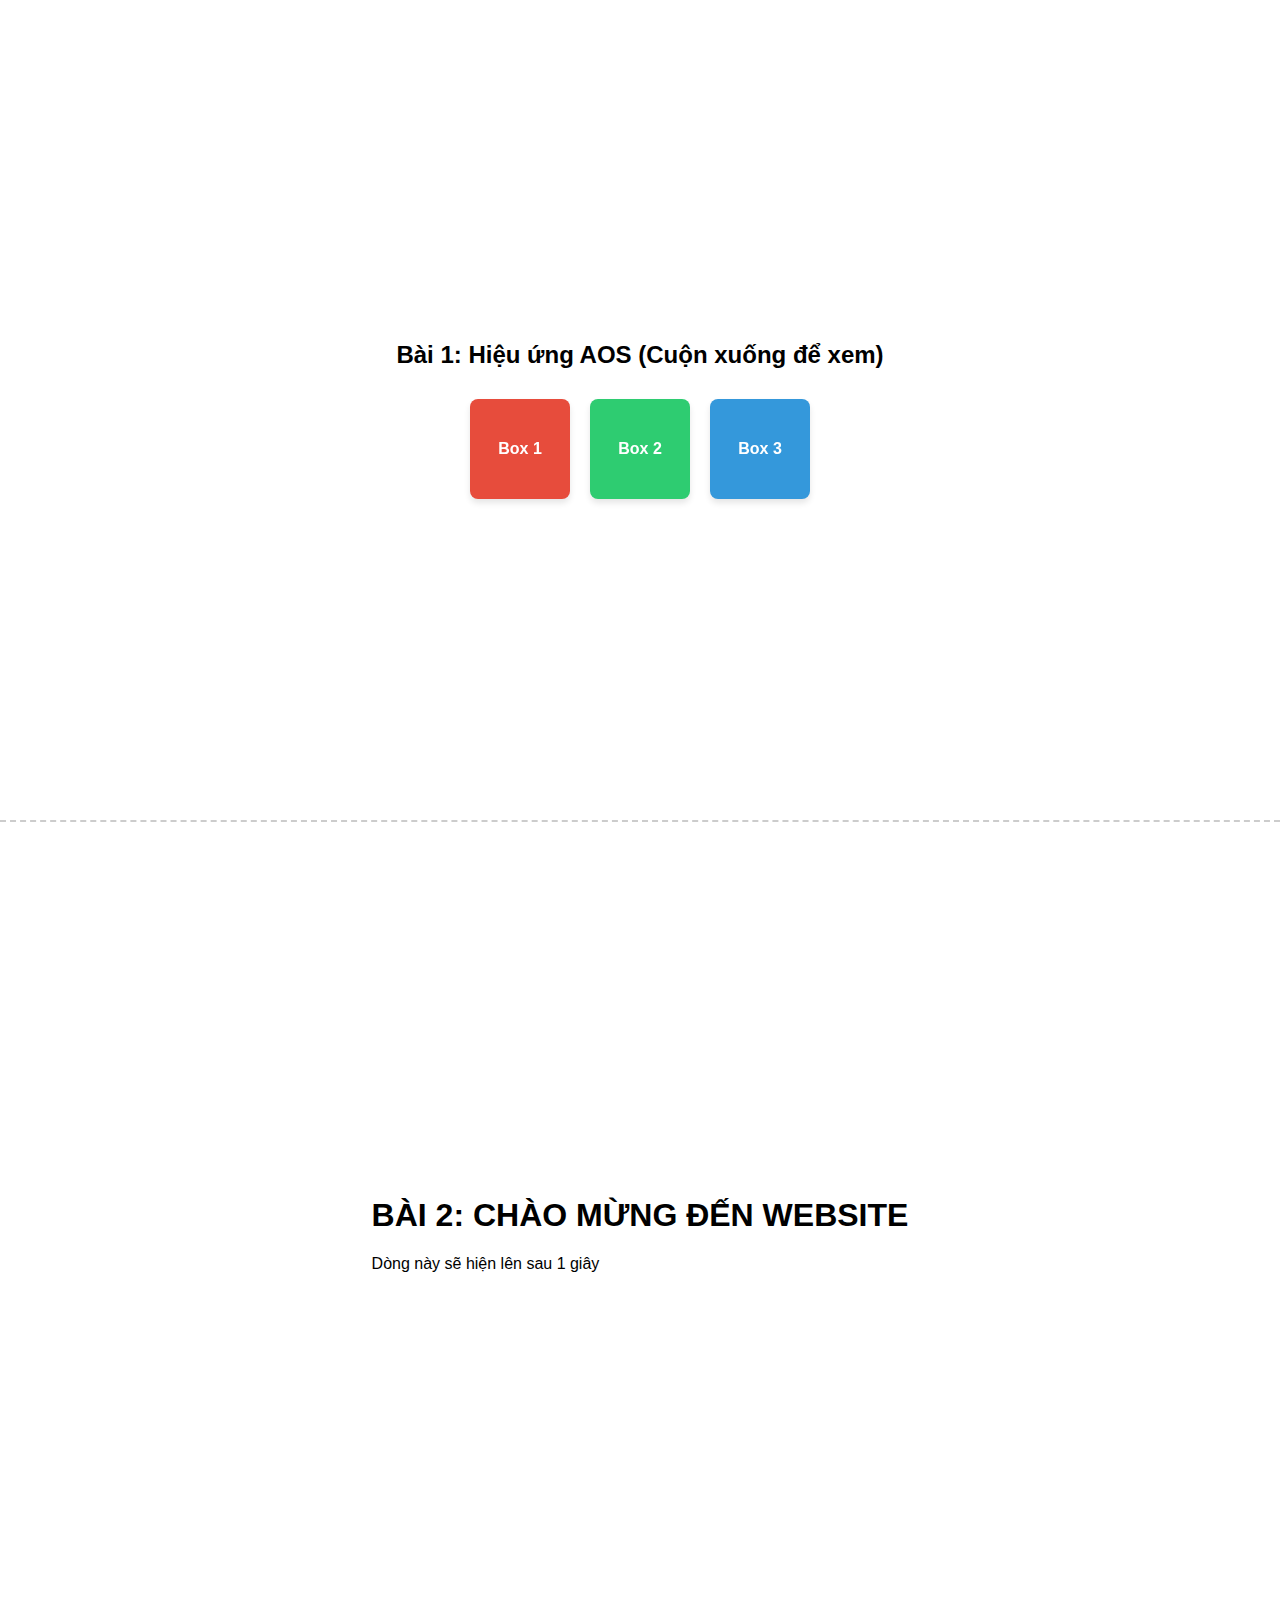
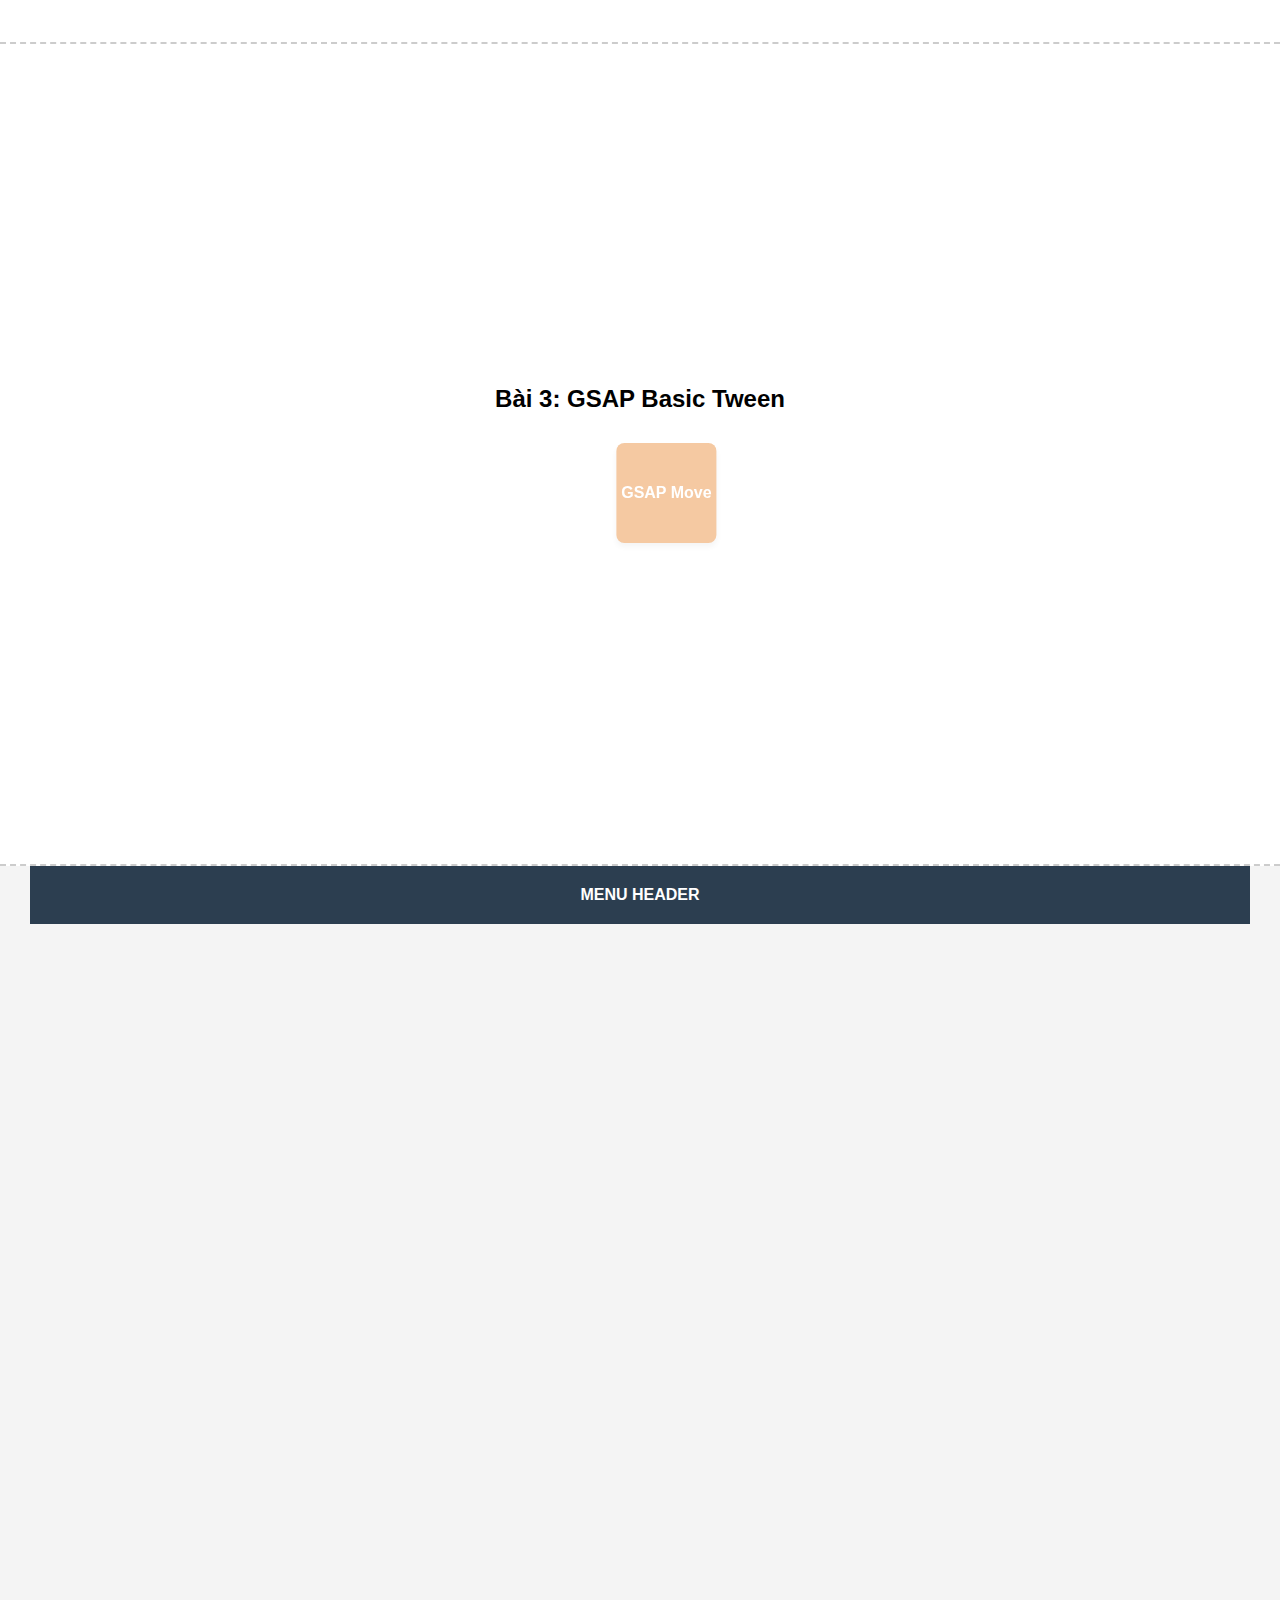
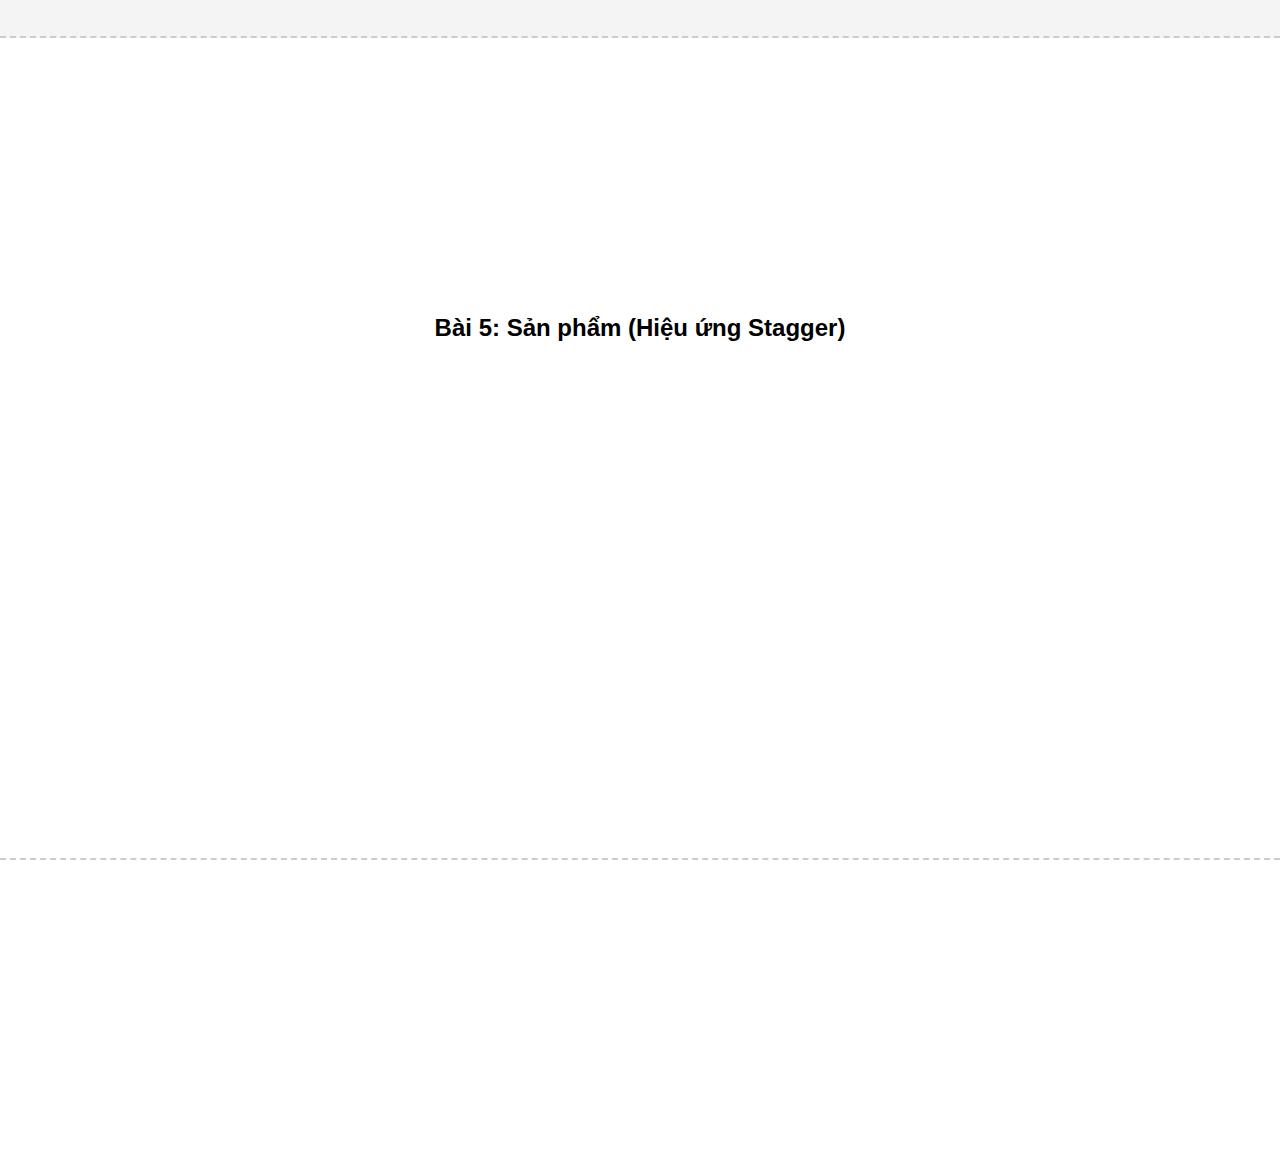
<file: animation/lab4/index.html>
<!DOCTYPE html> 
<html lang="vi"> 
<head> 
<meta charset="UTF-8"> 
<meta name="viewport" content="width=device-width, initial-scale=1.0"> 
<title>Lab 4 - Animation Libraries</title> 
<link rel="stylesheet" href="assets/libs/animate.min.css"> 
<link rel="stylesheet" href="assets/libs/aos.css"> 
<link rel="stylesheet" href="assets/css/styles.css"> 
</head> 
<body> 
<section id="bai1"> 
<h2>Bài 1: Hiệu ứng AOS (Cuộn xuống để xem)</h2> 
<div class="container-flex"> 
<div data-aos="fade-up" class="box box-red">Box 1</div> 
<div data-aos="fade-up" data-aos-delay="200" class="box box-green">Box 2</div> 
<div data-aos="fade-up" data-aos-delay="400" class="box box-blue">Box 3</div> 
</div> 
</section> 
<section id="bai2"> 
<div class="hero-text"> 
<h1 class="animate__animated animate__bounceIn">BÀI 2: CHÀO MỪNG ĐẾN 
WEBSITE</h1> 
<p class="animate__animated animate__fadeInUp animate__delay-1s"> 
Dòng này sẽ hiện lên sau 1 giây 
</p> 
</div> 
</section> 
<section id="bai3"> 
<h2>Bài 3: GSAP Basic Tween</h2> 
<div class="gsap-box box box-orange">GSAP Move</div> 
</section> 
<section id="bai4"> 
<div class="header-anim">MENU HEADER</div> 
<div class="hero-content"> 
<h2 class="hero-title">Nội Dung Chính</h2> 
<button class="hero-cta">MUA NGAY</button> 
</div> 
</section> 
<section id="bai5"> 
<h2>Bài 5: Sản phẩm (Hiệu ứng Stagger)</h2> 
<div class="card-list"> 
<div class="card">Sản phẩm 1</div> 
<div class="card">Sản phẩm 2</div> 
<div class="card">Sản phẩm 3</div> 
<div class="card">Sản phẩm 4</div> 
</div> 
</section> 
<script src="assets/libs/aos.js"></script> 
<script src="assets/libs/gsap.min.js"></script> 
<script src="assets/js/app.js"></script> 
</body> 
</html>
</file>
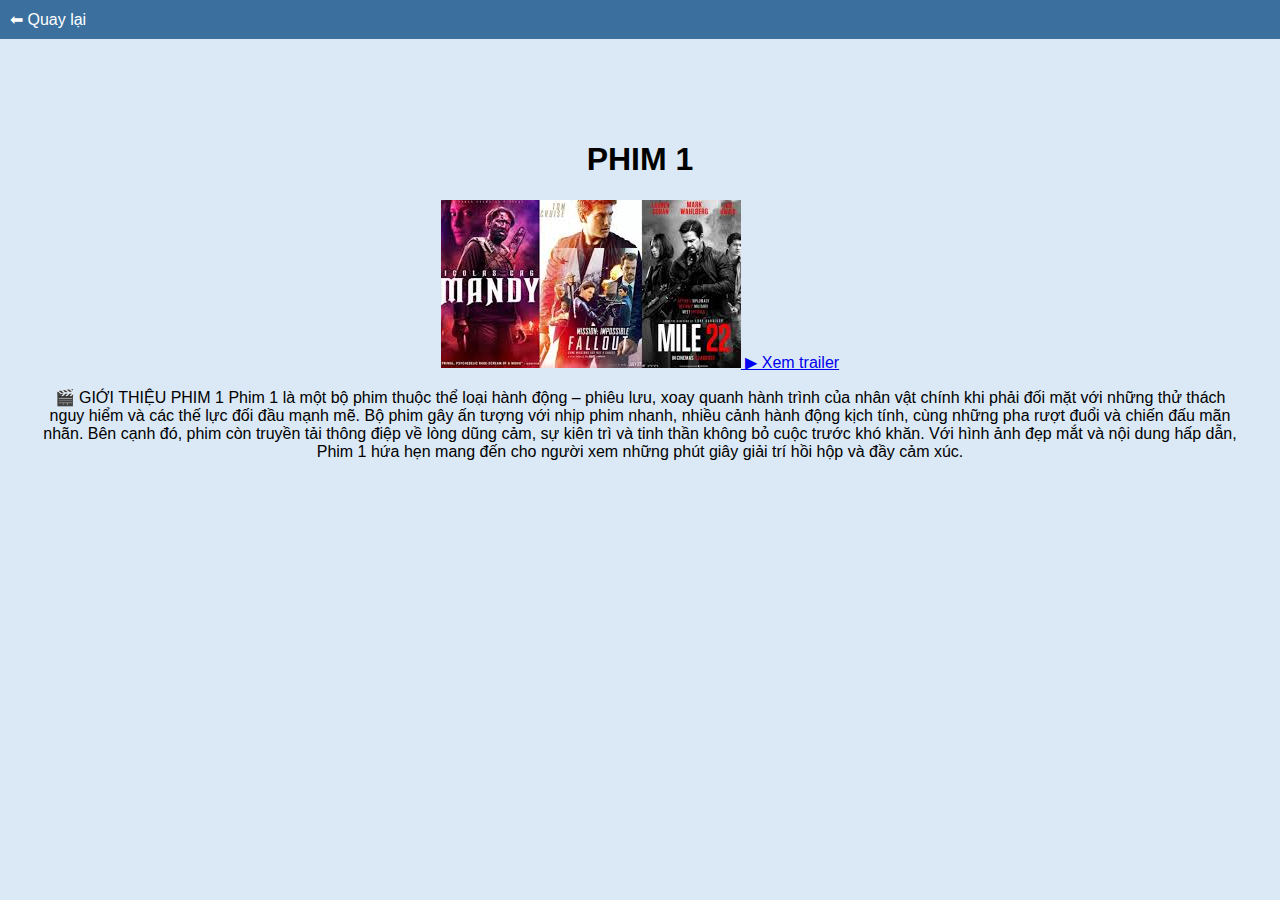
<file: animation/giaidoan1/film.html>
<!DOCTYPE html>
<html lang="vi">
<head>
    <meta charset="UTF-8">
    <title>Xem phim</title>
    <link rel="stylesheet" href="asets4/css/styles.css">
</head>
<body>

<div class="nav">
    <a href="giaidoan.html">⬅ Quay lại</a>
</div>

<div class="watch-page">
    <h1>PHIM 1</h1>

    <a href="https://www.youtube.com/watch?v=ID_VIDEO" target="_blank" class="film-link">
        <img src="asets4/images/film1.jpg" alt="Phim 1">
        <span class="play-btn">▶ Xem trailer</span>
    </a>
    

    <p>
        🎬 GIỚI THIỆU PHIM 1

Phim 1 là một bộ phim thuộc thể loại hành động – phiêu lưu, xoay quanh hành trình của nhân vật chính khi phải đối mặt với những thử thách nguy hiểm và các thế lực đối đầu mạnh mẽ.

Bộ phim gây ấn tượng với nhịp phim nhanh, nhiều cảnh hành động kịch tính, cùng những pha rượt đuổi và chiến đấu mãn nhãn. Bên cạnh đó, phim còn truyền tải thông điệp về lòng dũng cảm, sự kiên trì và tinh thần không bỏ cuộc trước khó khăn.

Với hình ảnh đẹp mắt và nội dung hấp dẫn, Phim 1 hứa hẹn mang đến cho người xem những phút giây giải trí hồi hộp và đầy cảm xúc.
    </p>
</div>

</body>
</html>
</file>
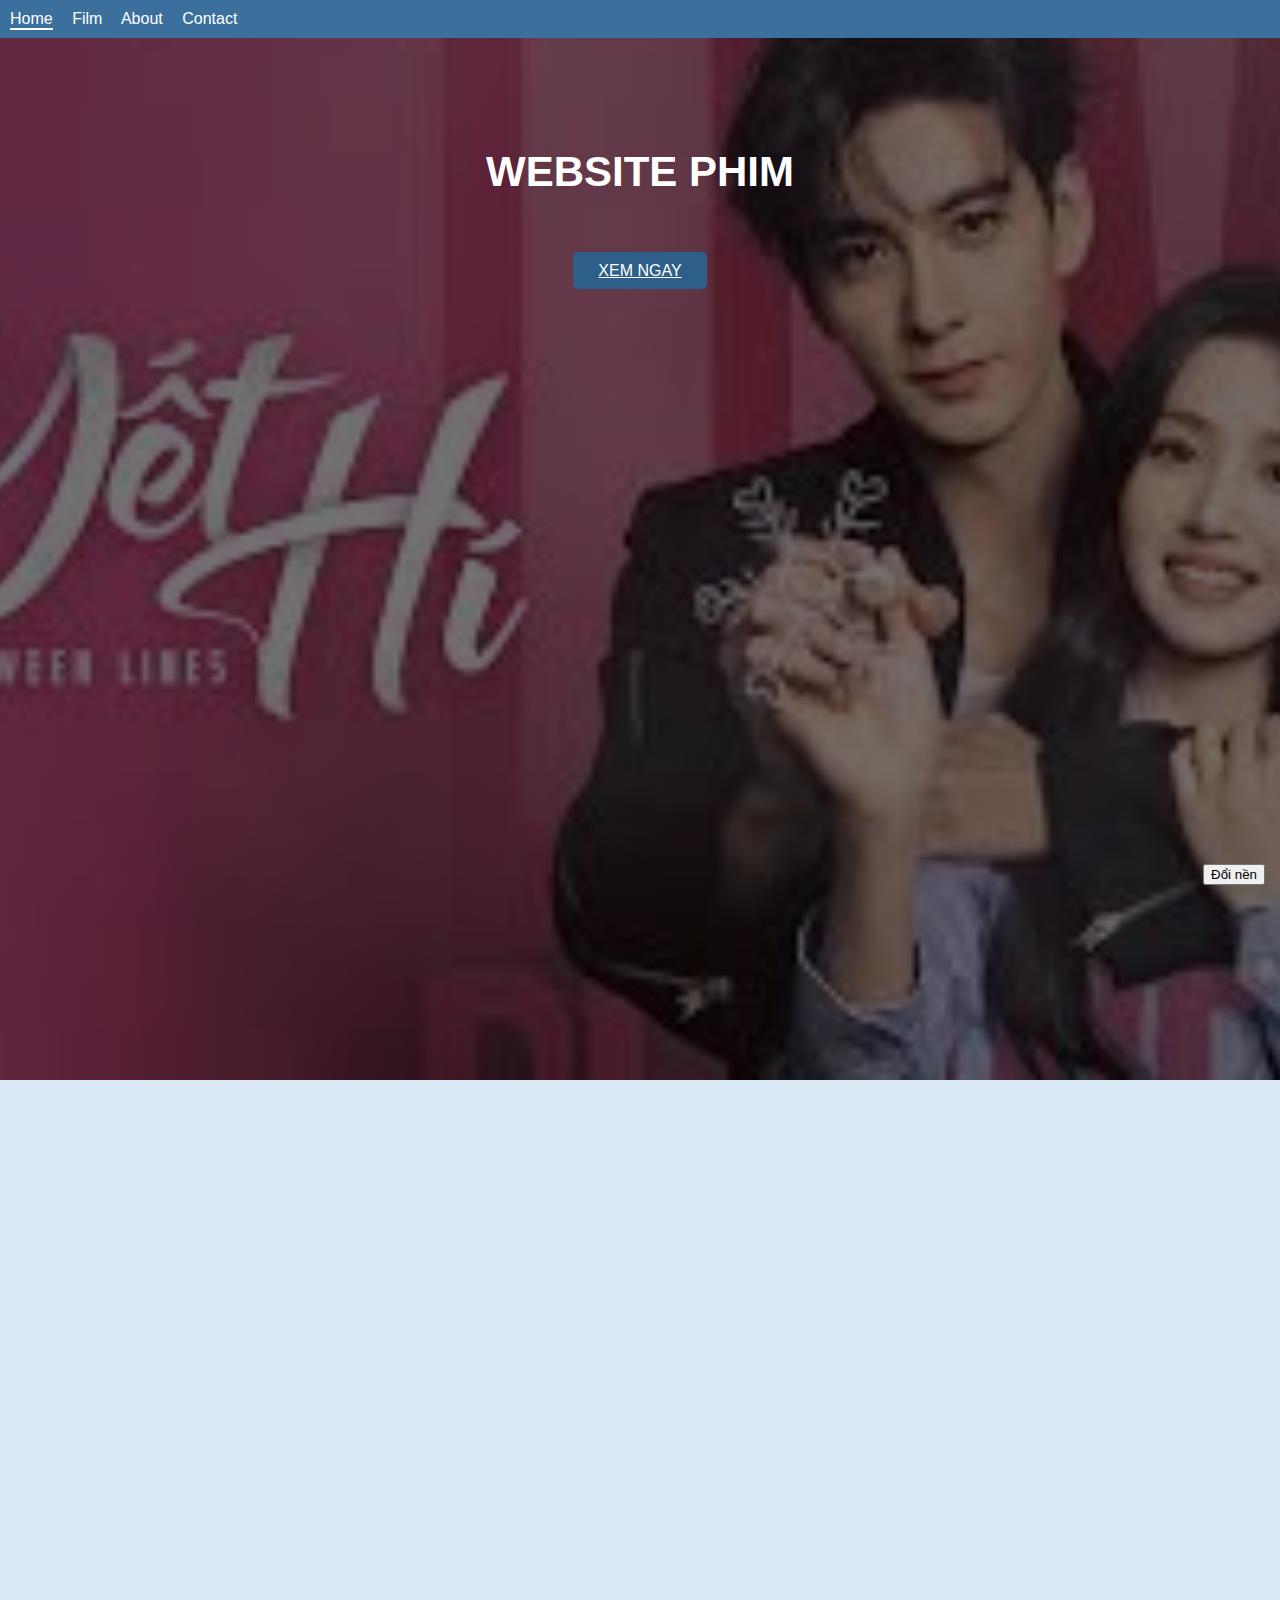
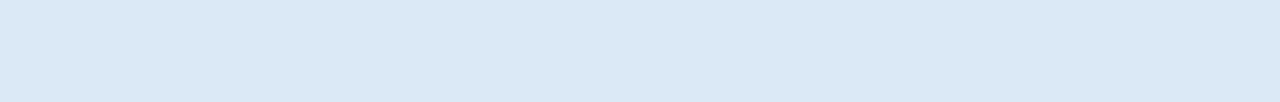
<file: animation/giaidoan1/giaidoan.html>
<!DOCTYPE html>
<html lang="vi">
<head>
    <meta charset="UTF-8">
    <title>Giới thiệu phim</title>
    <link rel="stylesheet" href="asets4/css/styles.css">
</head>
<body>

<div class="cursor"></div>
<button id="themeBtn">Đổi nền</button>

<!-- NAV -->
<div class="nav">
    <a href="#home" class="nav-link active">Home</a>
    <a href="#film" class="nav-link">Film</a>
    <a href="#about" class="nav-link">About</a>
    <a href="#contact" class="nav-link">Contact</a>
</div>

<!-- HERO / BANNER -->
<section id="home" class="hero">
    <div class="hero-content">
        <h1 class="title">WEBSITE PHIM</h1>

        <div class="marquee">
            <span>Welcome to website phim – nơi có những bộ phim hay</span>
        </div>
<a href="film.html" class="buy">XEM NGAY</a>
        <!-- PHIM NẰM TRÊN BANNER -->
        <div class="list hero-films">
            <div class="item reveal">
                <img src="asets4/images/film1.jpg" alt="Phim 1">
                <p>Phim 1</p>
            </div>

            <div class="item reveal">
                <img src="asets4/images/film2.jpg" alt="Phim 2">
                <p>Phim 2</p>
            </div>

            <div class="item reveal">
                <img src="asets4/images/film3.jpg" alt="Phim 3">
                <p>Phim 3</p>
            </div>
        </div>
    </div>
</section>

<!-- ABOUT -->
<section id="about" class="section reveal">
    <h2>Giới thiệu</h2>
    <p>
        Bộ phim thuộc thể loại hành động – phiêu lưu, xoay quanh hành trình của
        nhân vật chính khi đối mặt với nhiều thử thách và nguy hiểm.
    </p>
</section>

<!-- CONTACT -->
<section id="contact" class="section reveal">
    <h2>Liên hệ</h2>
    <p>Email: hoangngocvinhhung7763@gmail.com</p>
    <p>SĐT: 000 999 111 333</p>
    <p>Địa chỉ: IMC</p>
</section>

<script src="asets4/js/app.js"></script>
</body>
</html>
</file>
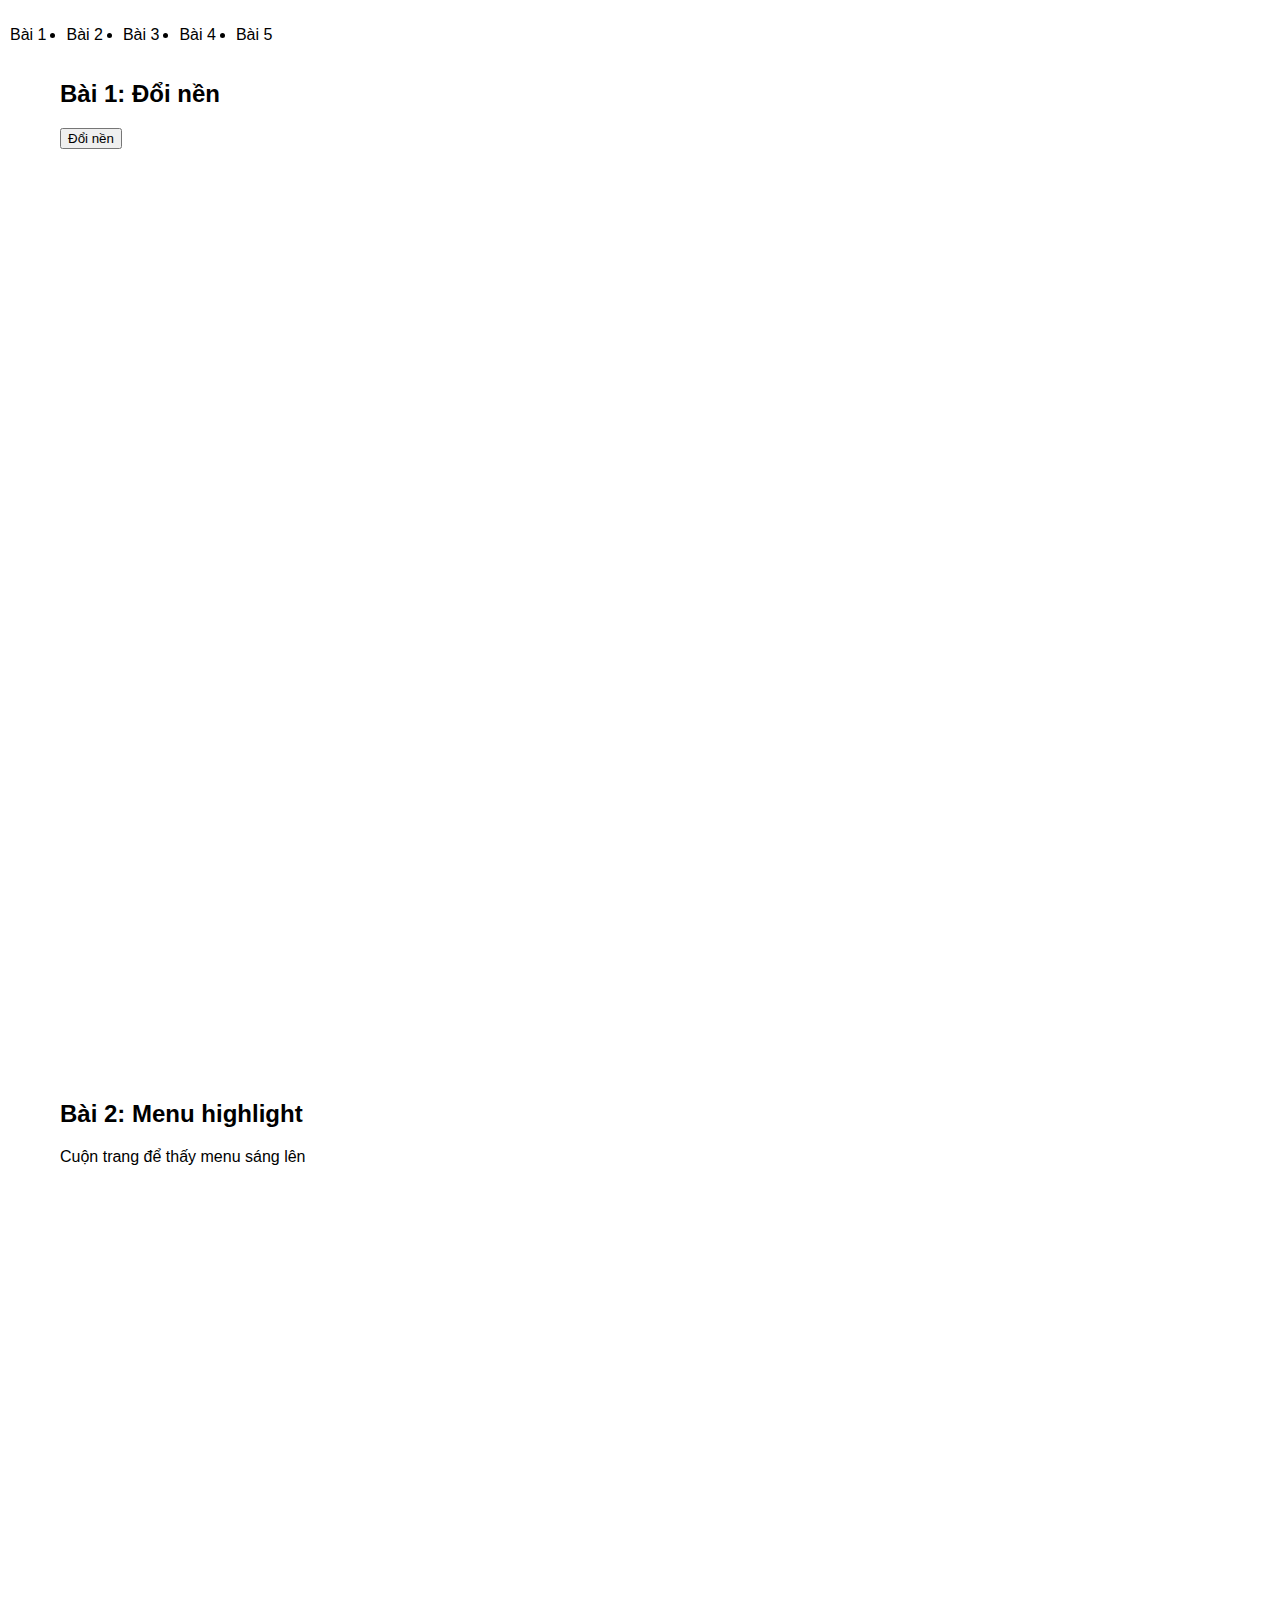
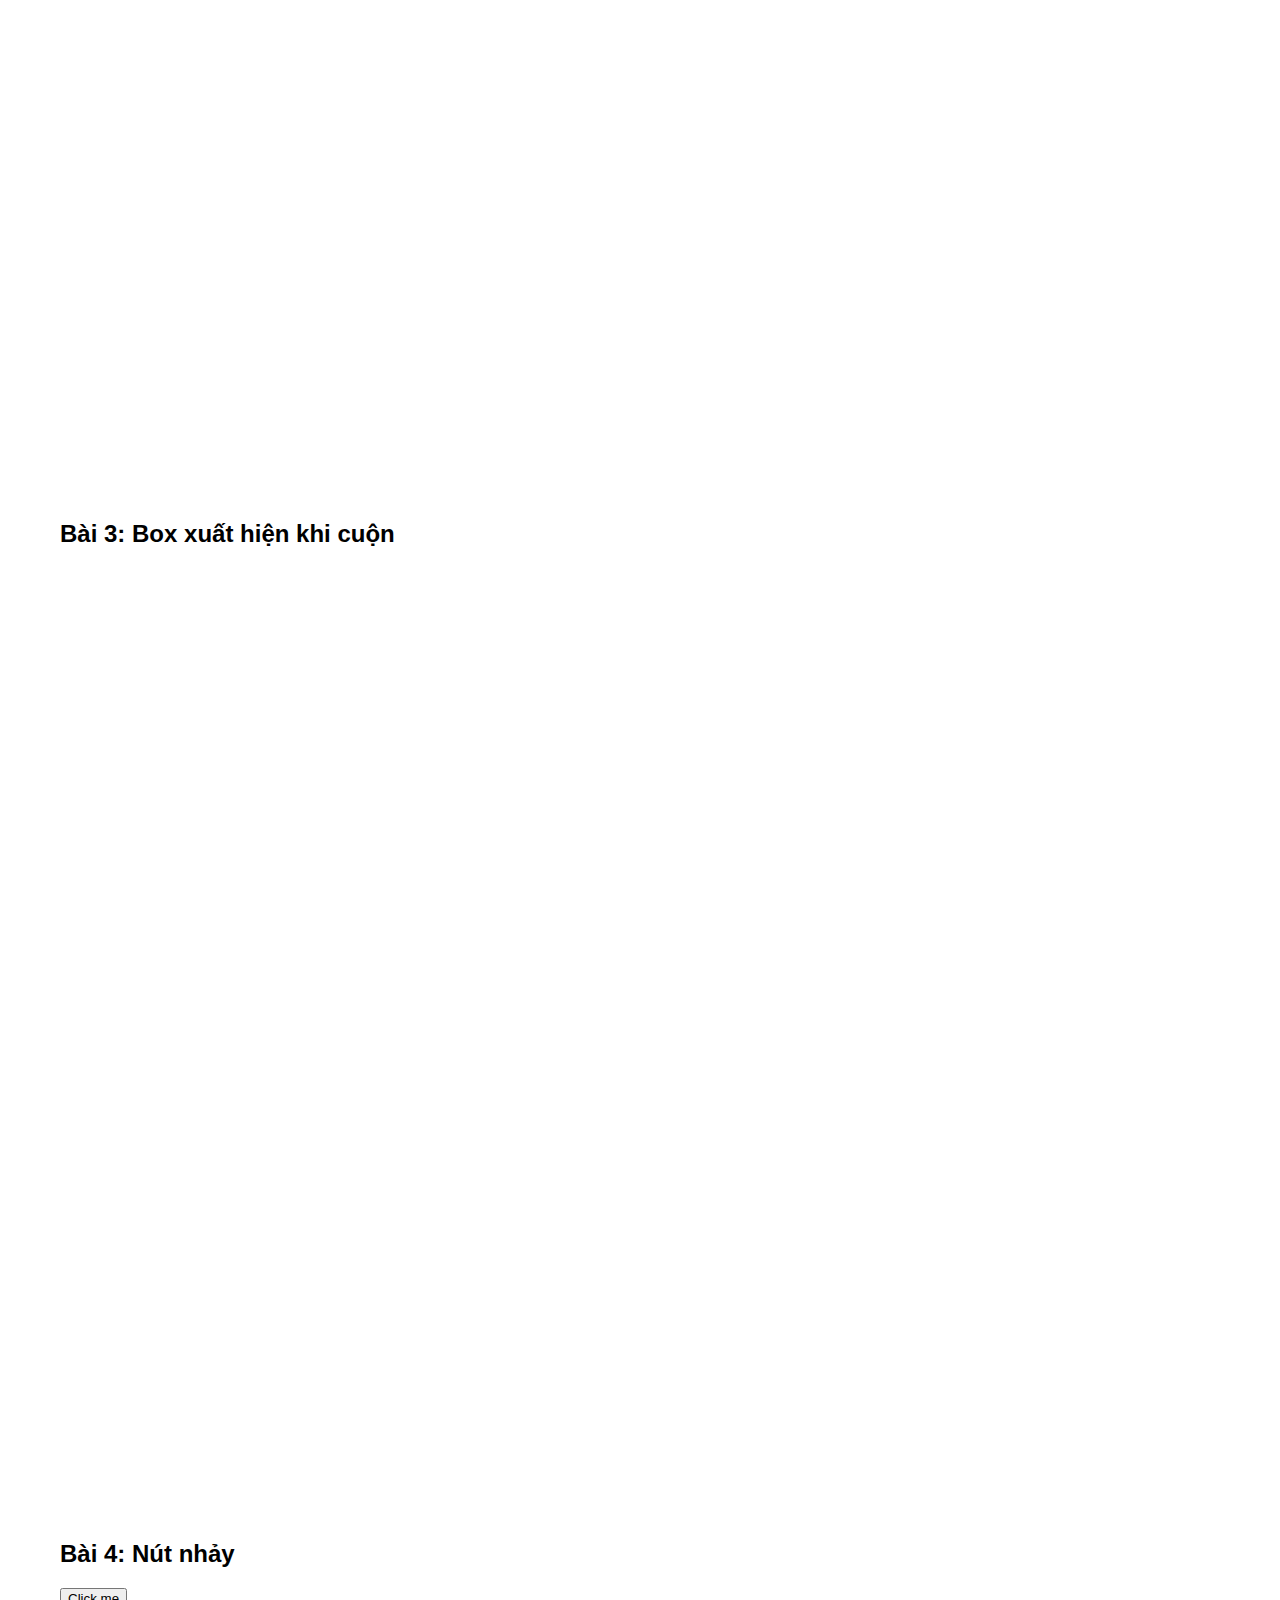
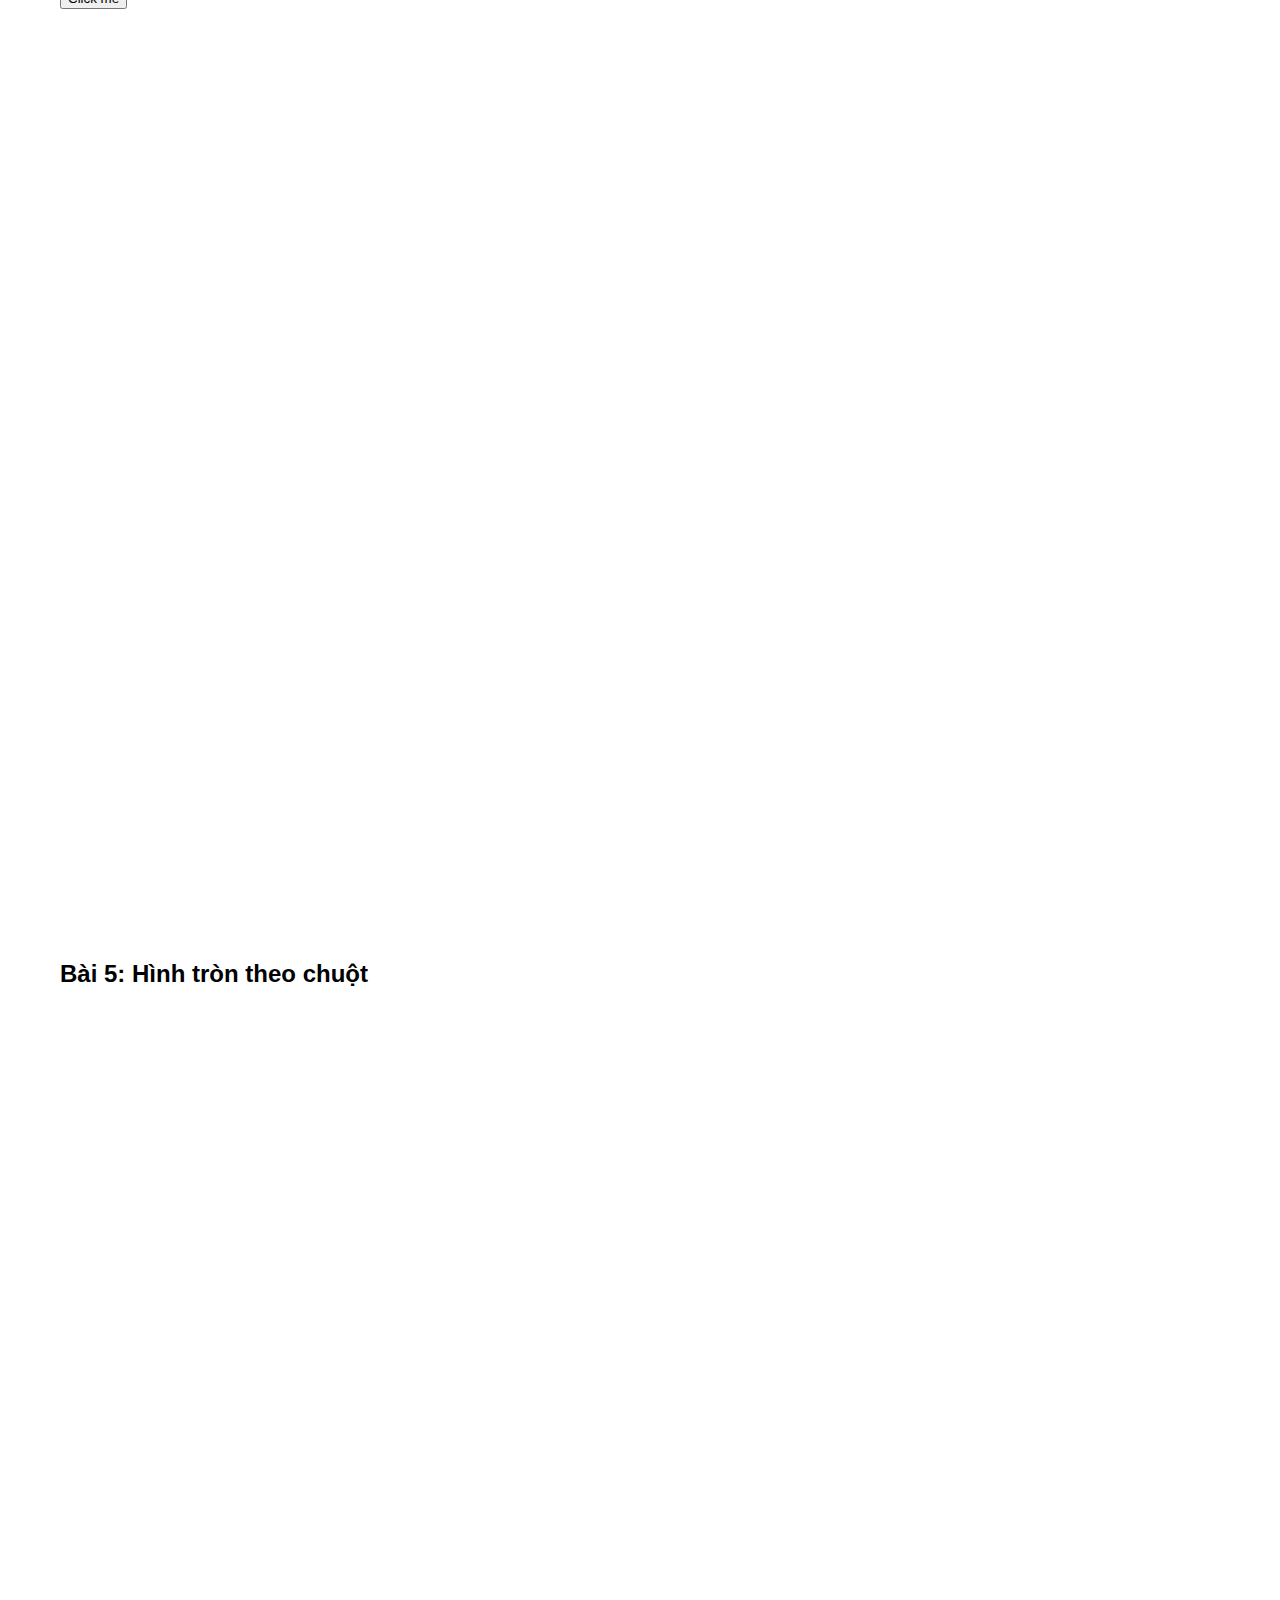
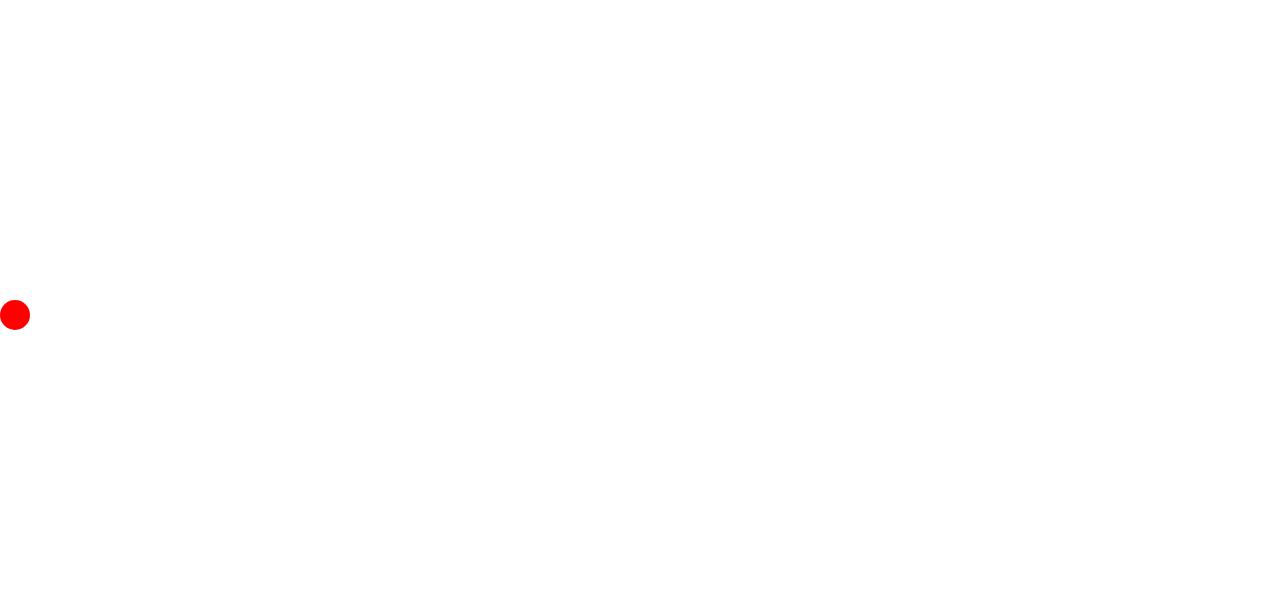
<file: animation/lab3/lab3.html>
<!DOCTYPE html>
<html lang="vi">
<head>
    <meta charset="UTF-8">
    <title>Lab 3 - JS Animation</title>
    <link rel="stylesheet" href="asset3/css3/styles.css">
</head>
<body>


<nav>
    <ul class="menu">
        <li><a href="#bai1">Bài 1</a></li>
        <li><a href="#bai2">Bài 2</a></li>
        <li><a href="#bai3">Bài 3</a></li>
        <li><a href="#bai4">Bài 4</a></li>
        <li><a href="#bai5">Bài 5</a></li>
    </ul>
</nav>

<section id="bai1">
    <h2>Bài 1: Đổi nền</h2>
    <button id="toggleTheme">Đổi nền</button>
</section>


<section id="bai2">
    <h2>Bài 2: Menu highlight</h2>
    <p>Cuộn trang để thấy menu sáng lên</p>
</section>


<section id="bai3">
    <h2>Bài 3: Box xuất hiện khi cuộn</h2>
    <div class="box">Box 1</div>
    <div class="box">Box 2</div>
    <div class="box">Box 3</div>
</section>

<!-- BÀI 4 -->
<section id="bai4">
    <h2>Bài 4: Nút nhảy</h2>
    <button class="jump">Click me</button>
</section>

<!-- BÀI 5 -->
<section id="bai5">
    <h2>Bài 5: Hình tròn theo chuột</h2>
</section>

<div class="circle"></div>

<script src="asset3/js/app.js"></script>
</body>
</html>
</file>
<file: animation/lab4/assets/css/styles.css>
/* --- Cài đặt chung --- */ 
body { 
    font-family: 'Segoe UI', Tahoma, Geneva, Verdana, sans-serif; 
    margin: 0; 
    padding: 0; 
    padding-bottom: 300px; /* Tạo khoảng trống để cuộn trang */ 
    } 
    section { 
    min-height: 80vh; 
    border-bottom: 2px dashed #ccc; 
    padding: 50px; 
    display: flex; 
    flex-direction: column; 
    align-items: center; 
    justify-content: center; 
    overflow: hidden; 
    } 
    h2 { margin-bottom: 30px; } 
    /* --- Style cho các khối Box (Bài 1, 3) --- */ 
    .container-flex { 
    display: flex; 
    gap: 20px; 
    justify-content: center; 
    } 
    .box { 
    width: 100px; 
    height: 100px; 
    color: white; 
    display: flex; 
    align-items: center; 
    justify-content: center; 
    font-weight: bold; 
    border-radius: 8px; 
    box-shadow: 0 4px 6px rgba(0,0,0,0.1); 
    } 
    .box-red { background: #e74c3c; } 
    .box-green { background: #2ecc71; } 
    .box-blue { background: #3498db; } 
    .box-orange { background: #e67e22; } 
    /* --- Style cho Bài 3 --- */ 
    .gsap-box { 
    opacity: 0; 
    transform: translateX(-100px); 
    } 
    /* --- Style cho Bài 4 --- */ 
    #bai4 { 
    background: #f4f4f4; 
    text-align: center; 
    padding-top: 0; 
    justify-content: flex-start; 
    } 
    .header-anim { 
    background: #2c3e50; 
    color: white; 
    padding: 20px; 
    width: 100%; 
    margin-bottom: 50px; 
    font-weight: bold; 
    } 
    .hero-cta { 
    padding: 12px 30px; 
    background: #e74c3c; 
    color: white; 
    border: none; 
    font-size: 18px; 
    border-radius: 5px; 
    cursor: pointer; 
    } 
    /* --- Style cho Bài 5 --- */ 
    .card-list { 
    display: flex; 
    gap: 20px; 
    flex-wrap: wrap; 
    justify-content: center; 
    margin-top: 30px; 
    } 
    .card { 
    width: 150px; 
    height: 200px; 
    background: #8e44ad; 
    color: white; 
    display: flex; 
    align-items: center; 
    justify-content: center; 
    border-radius: 10px; 
    opacity: 0; /* Ẩn mặc định để JS xử lý */ 
    transform: translateY(50px); 
    }
</file>
<file: animation/lab3/asset3/css3/styles.css>
body {
  font-family: Arial;
  margin: 0;
  padding-bottom: 300px;
}

section {
  min-height: 100vh;
  padding: 60px;
}

/* ===== DARK MODE ===== */
.dark {
  background: #222;
  color: white;
}

/* ===== MENU ===== */
.menu {
  position: fixed;
  top: 0;
  left: 0;
  display: flex;
  gap: 20px;
  background: rgb(255, 255, 255);
  width: 100%;
  padding: 10px;
}

.menu a {
  text-decoration: none;
  color: black;
}

.menu a.active {
  color: red;
  font-weight: bold;
}

/* ===== BOX SCROLL ===== */
.box {
  width: 200px;
  height: 100px;
  background: #3498db;
  margin: 40px 0;
  opacity: 0;
  transform: translateY(30px);
  transition: all 0.6s ease;
}

.show {
  opacity: 1;
  transform: translateY(0);
}

/* ===== JUMP ===== */
.jump.animate {
  animation: jump 0.4s;
}

@keyframes jump {
  0% { transform: translateY(0); }
  50% { transform: translateY(-10px); }
  100% { transform: translateY(0); }
}

/* ===== CIRCLE ===== */
.circle {
  position: fixed;
  width: 30px;
  height: 30px;
  background: red;
  border-radius: 50%;
}
</file>
<file: animation/giaidoan1/asets4/css/styles.css>
/* RESET */
body {
    margin: 0;
    font-family: Arial;
    background: #dbe9f6;
}
body.dark {
    background: #0c2235;
    color: #c7def5;
}

/* NAV */
.nav {
    position: fixed;
    top: 0;
    width: 100%;
    background: #3b6f9e;
    padding: 10px;
    z-index: 10;
}
.nav a {
    margin-right: 15px;
    color: #fff;
    text-decoration: none;
    position: relative;
}
.nav a::after {
    content: '';
    position: absolute;
    left: 0;
    bottom: -3px;
    height: 2px;
    width: 0;
    background: white;
    transition: .3s;
}
.nav a:hover::after,
.nav a.active::after {
    width: 100%;
}

/* HERO */
.hero {
    min-height: 100vh;
    padding: 120px 40px 60px;
    background-image:
        linear-gradient(rgba(0,0,0,.55), rgba(0,0,0,.55)),
        url("../images/banner.jpg");
    background-size: cover;
    background-position: center;
    color: white;
}
.hero-content {
    max-width: 1100px;
    margin: auto;
    text-align: center;
}

.title {
    font-size: 42px;
    animation: show 1.5s forwards;
}

/* MARQUEE */
.marquee {
    overflow: hidden;
    white-space: nowrap;
    margin: 10px 0 20px;
}
.marquee span {
    display: inline-block;
    padding-left: 100%;
    animation: marquee 12s linear infinite;
}

/* BUTTON */
.buy {
    margin: 20px 0 30px;
    padding: 10px 25px;
    background: #2d5f8a;
    color: white;
    border: none;
    border-radius: 5px;
    cursor: pointer;
    animation: pulse 3s infinite;
}

/* FILM LIST */
.list {
    display: flex;
    gap: 20px;
    justify-content: center;
    flex-wrap: wrap;
}
.item {
    width: 200px;
    background: rgba(0, 0, 0, 0.95);
    padding: 10px;
    border-radius: 8px;
    transition: .3s;
}
.item img {
    width: 100%;
    height: 140px;
    object-fit: cover;
    border-radius: 6px;
}
.item:hover {
    transform: translateY(-6px);
    box-shadow: 0 8px 15px rgba(0,0,0,.3);
}

/* SECTION */
.section {
    padding: 80px 40px;
    text-align: center;
}

/* SCROLL ANIMATION */
.reveal {
    opacity: 0;
    transform: translateY(30px);
    transition: .6s;
}
.reveal.active {
    opacity: 1;
    transform: translateY(0);
}

/* CURSOR */
.cursor {
    width: 12px;
    height: 12px;
    border: 1px solid #3b6f9e;
    border-radius: 50%;
    position: fixed;
    pointer-events: none;
}

/* THEME BUTTON */
#themeBtn {
    position: fixed;
    bottom: 15px;
    right: 15px;
}

/* KEYFRAMES */
@keyframes marquee {
    from { transform: translateX(0); }
    to { transform: translateX(-100%); }
}
@keyframes show {
    to { opacity: 1; }
}
@keyframes pulse {
    0% { transform: scale(1); }
    50% { transform: scale(1.05); }
    100% { transform: scale(1); }
}

.item {
    transition: 0.35s ease;
}

.item img {
    transition: 0.35s ease;
    filter: brightness(80%);
}

.item:hover {
    transform: translateY(-8px) scale(1.03);
    box-shadow: 0 12px 25px rgba(0,0,0,0.4);
}

.item:hover img {
    filter: brightness(110%) contrast(115%);
}
/* TRANG XEM PHIM */
.watch-page{
    padding:120px 40px;
    text-align:center;
}

.watch-page video{
    width:80%;
    max-width:800px;
    border-radius:20px;
    box-shadow:0 15px 40px rgba(0,0,0,.4);
    margin:30px 0;
}
</file>
